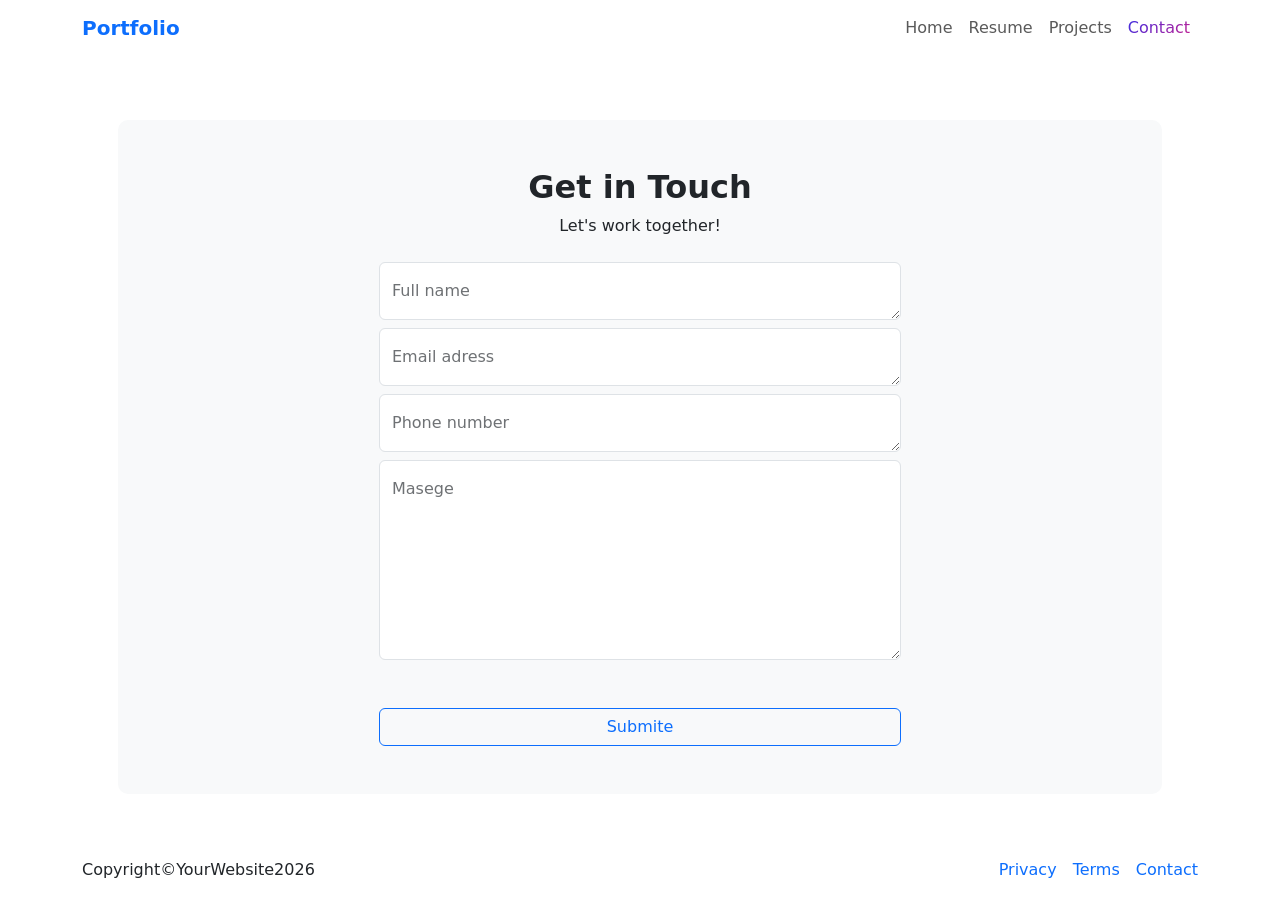
<file: contact.html>
<!DOCTYPE html>
<html lang="en">

<head>
    <meta charset="UTF-8">
    <meta name="viewport" content="width=device-width, initial-scale=1.0">
    <title>Contact</title>
    <link rel="stylesheet" href="./assets/css/bootstrap.css">
    <link rel="stylesheet" href="./assets/css/style.css">
</head>

<body>
    <header class="sticky-top">
        <nav class="navbar navbar-expand-lg bg-white">
            <div class="container">
                <a class="navbar-brand text-primary fw-bold" href="#">Portfolio</a>
                <button class="navbar-toggler" type="button" data-bs-toggle="collapse"
                    data-bs-target="#navbarSupportedContent" aria-controls="navbarSupportedContent"
                    aria-expanded="false" aria-label="Toggle navigation">
                    <span class="navbar-toggler-icon"></span>
                </button>
                <div class="collapse navbar-collapse" id="navbarSupportedContent">
                    <ul class="navbar-nav ms-auto mb-2 mb-lg-0">
                        <li class="nav-item">
                            <a class="nav-link" href="./index.html">Home</a>
                        </li>
                        <li class="nav-item">
                            <a class="nav-link" href="./resume.html">Resume</a>
                        </li>
                        <li class="nav-item">
                            <a class="nav-link" href="./projects.html">Projects</a>
                        </li>
                        <li class="nav-item">
                            <a class="nav-link active" aria-current="page" href="./contact.html">Contact</a>
                        </li>
                    </ul>
                </div>
            </div>
        </nav>
    </header>
    <main>
        <section class="contact mt-3">
            <div class="container p-5 rounded-4">
                <div class="form-submit">
                    <div class="icon fs-3 text-white">
                        <i class="fa-solid fa-envelope  py-2"></i>
                    </div>
                    <div class="text-card ">
                        <h2 class="fw-bold">Get in Touch</h2>
                        <span>Let's work together!</span>
                    </div>
                    <div class="label w-50 m-auto mt-4">
                        <div class="form-floating">
                            <textarea class="form-control" placeholder="Leave a comment here"
                                id="floatingTextarea"></textarea>
                            <label for="floatingTextarea">Full name</label>
                        </div>
                        <div class="form-floating  mt-2">
                            <textarea class="form-control" placeholder="Leave a comment here"
                                id="floatingTextarea"></textarea>
                            <label for="floatingTextarea">Email adress</label>
                        </div>
                        <div class="form-floating mt-2">
                            <textarea class="form-control" placeholder="Leave a comment here"
                                id="floatingTextarea"></textarea>
                            <label for="floatingTextarea">Phone number</label>
                        </div>
                        <div class="form-floating mt-2 ">
                            <textarea class="form-control message" placeholder="Leave a comment here"
                                id="floatingTextarea2"></textarea>
                            <label for="floatingTextarea2">Masege</label>
                        </div>
                    </div>
                    <div class="buttom mt-5  ">
                        <button type="button " class="btn btn-outline-primary w-50 ">Submite</button>
                    </div>
                </div>
            </div>
        </section>
    </main>
    <footer class="bg-white sticky-bottom">
        <div class="container">
            <div class="footer-content d-flex justify-content-between align-items-center">
                <span>Copyright&copy;YourWebsite2026</span>
                <ul class="d-flex list-unstyled mb-0 gap-3">
                    <li><a class="mb-0 text-decoration-none" href="">Privacy</a></li>
                    <li><a class="mb-0 text-decoration-none" href="">Terms</a></li>
                    <li><a class="mb-0 text-decoration-none" href="">Contact</a></li>
                </ul>
            </div>
        </div>
    </footer>
</body>

</html>
</file>
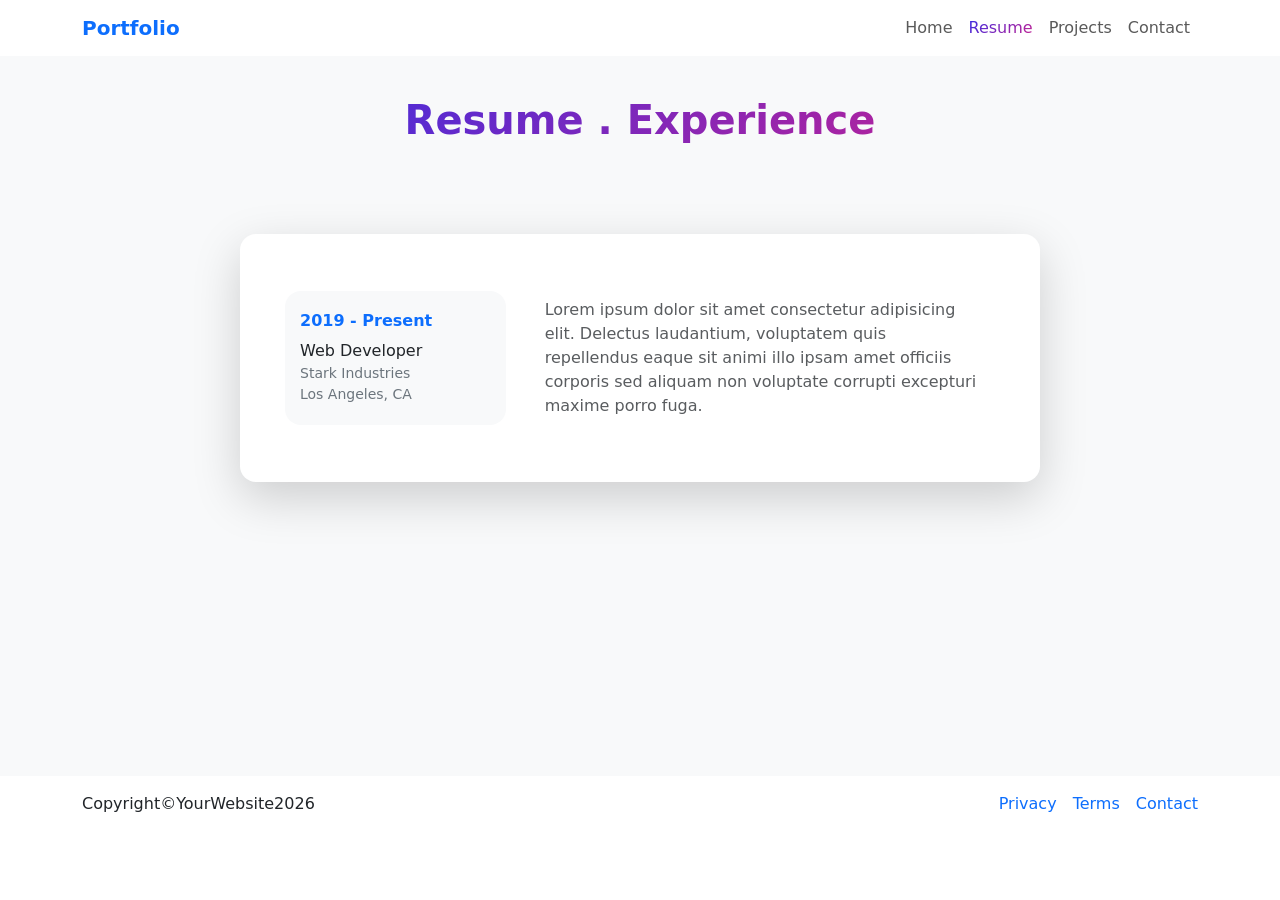
<file: resume.html>
<!DOCTYPE html>
<html lang="en">

<head>
    <meta charset="UTF-8">
    <meta name="viewport" content="width=device-width, initial-scale=1.0">
    <title>Resume</title>
    <link rel="stylesheet" href="./assets/css/bootstrap.css">
    <link rel="stylesheet" href="./assets/css/style.css">
    <link rel="stylesheet" href="./index.html">
</head>

<body>
    <header class="sticky-top">
        <nav class="navbar navbar-expand-lg bg-white">
            <div class="container">
                <a class="navbar-brand text-primary fw-bold" href="#">Portfolio</a>
                <button class="navbar-toggler" type="button" data-bs-toggle="collapse"
                    data-bs-target="#navbarSupportedContent" aria-controls="navbarSupportedContent"
                    aria-expanded="false" aria-label="Toggle navigation">
                    <span class="navbar-toggler-icon"></span>
                </button>
                <div class="collapse navbar-collapse" id="navbarSupportedContent">
                    <ul class="navbar-nav ms-auto mb-2 mb-lg-0">
                        <li class="nav-item">
                            <a class="nav-link" href="./index.html">Home</a>
                        </li>
                        <li class="nav-item">
                            <a class="nav-link active" aria-current="page" href="./resume.html">Resume</a>
                        </li>
                        <li class="nav-item">
                            <a class="nav-link" href="./projects.html">Projects</a>
                        </li>
                        <li class="nav-item">
                            <a class="nav-link" href="./contact.html">Contact</a>
                        </li>
                    </ul>
                </div>
            </div>
        </nav>
    </header>
    <main>
        <section class="resume">
            <div class="container">
                <div class="resume-title">
                    <h1 class=" text-center fw-bold mb-5">Resume . Experience</h1>
                </div>
                <div class="content border-0 shadow-lg mx-auto bg rounded-4">
                    <div class="card-body">
                        <div class="row d-flex">
                            <div class="col-md-4">
                                <div class=" card bg-light rounded-4">
                                    <h6 class="text-primary fw-bold">2019 - Present</h6>
                                    <p class="fw-medium text-dark mb-0">Web Developer</p>
                                    <small class="text-secondary d-block">Stark Industries</small>
                                    <small class="text-secondary">Los Angeles, CA</small>
                                </div>
                            </div>
                            <div class="col-md-8">
                                <div class="card">
                                    <p class="text-muted py-4 mb-0">
                                        Lorem ipsum dolor sit amet consectetur adipisicing elit. Delectus
                                        laudantium,
                                        voluptatem quis repellendus eaque sit animi illo ipsam amet officiis
                                        corporis sed
                                        aliquam non voluptate corrupti excepturi maxime porro fuga.
                                    </p>
                                </div>
                            </div>
                        </div>
                    </div>
                </div>
            </div>
        </section>
    </main>
    <footer class="bg-white sticky-bottom">
        <div class="container">
            <div class="footer-content d-flex justify-content-between align-items-center">
                <span>Copyright&copy;YourWebsite2026</span>
                <ul class="d-flex list-unstyled mb-0 gap-3">
                    <li><a class="mb-0 text-decoration-none" href="">Privacy</a></li>
                    <li><a class="mb-0 text-decoration-none" href="">Terms</a></li>
                    <li><a class="mb-0 text-decoration-none" href="">Contact</a></li>
                </ul>
            </div>
        </div>
    </footer>
</body>

</html>
</file>
<file: assets/css/style.css>
.hero-banner .card-content .card-title{
    background-image: linear-gradient(135deg, #1e30f3 0%, #e21e80 100%) !important;
}
.hero-banner .card-content .card-title{
    background-image: linear-gradient(135deg, #1e30f3 0%, #e21e80 100%) !important;
}

.hero-banner .text{
    margin-top: 20px;
    font-size: 28px;
    color: #858383;
}
.hero-banner .gradient-text{
    font-size: 60px;
    font-weight: 700;
    background: linear-gradient(135deg, #1e30f3 0%, #e21e80 100%);
    -webkit-text-fill-color: transparent;
    -webkit-background-clip:text;
}
.hero-banner button {
    font-size: 14px;
    padding: 10px 40px !important;
}
.card-inner{
    position: relative;
    width: 400px;
    height: 400px;
    padding-left: 50px;
}
.hero-banner .card-content{
    padding-top: 40px;
}
.card-img-box{
    background:linear-gradient(135deg, #1e30f3 0%, #e21e80 100%);
    border-radius: 40px;
    padding: 20px;
    height: 100%;
    width: 100%;
    top: 0;
    display: flex;
    align-items: center;
    justify-content: center;
    position: absolute;
    z-index: 1;
}
.card-inner img{
    position: absolute;
    width: 100%;
    height:450px;
    top:-50px;
    object-fit: cover;
    border-radius: 20px;
    z-index: 5;
}

/* ============================================================================================================ */

.about-me{
    background-color: #F8F9FA;
    padding:60px 0;
    text-align:center;
    border-bottom: 2px solid #fff;
}
.about-me h2{
    font-weight:700;
    background-image: linear-gradient(135deg, #1e30f3 0%, #e21e80 100%);
    -webkit-background-clip:text;
    color:transparent;
    background-position: center center;
}

.about-me .social i{
    font-size:22px;
    margin:3px;
    color: #6f42c1;
}


/* ============================================================================================================ */

.resume{
    height: 80vh;
    background: #f8f9fa;
    padding-top: 40px;
}
.resume .content{
    margin-top: 90px;
    max-width: 800px;
    border-radius: 15px;
    border: 0;
    padding: 20px 45px;
    background-color: white;
}
.resume .row{
    display: flex;
    justify-content: center;
    align-items: center;
}
.resume .card-body{
    padding: 0 !important;
}
.resume .card {
    max-width: 800px;
    border-radius: 15px;
    border: 0;
    padding: 20px 15px;
}
.resume-title h1{
    background-image: linear-gradient(135deg, #1e30f3 0%, #e21e80 100%);
    -webkit-text-fill-color: transparent;
    -webkit-background-clip: text;
}

/* ============================================================================================================ */

.projects {
    background: #F8F9FA;
    padding-top: 40px;
    border-top: 2px solid #fff;
}
.projects .row{
    display: flex;
    justify-content: center;
    align-items: center;
}
.projects .row .card-body{
    padding-left: 30px;
}
.projects .project-title h1 {
    background-image: linear-gradient(135deg, #1e30f3 0%, #e21e80 100%);
    -webkit-text-fill-color: transparent;
    -webkit-background-clip: text;
}
.container-fluid {
    margin-top: 100px;
    padding-top: 60px;
    height: 230px;
    background: linear-gradient(135deg, #1e30f3 0%, #e21e80 100%)
}
.project-foot .text-foot {
    font-size: 43px;
}
/* ============================================================================================================ */
<<<<<<< HEAD
.contact{
    background-color: white;
}
.contact .form-submit{
    background-color: #F8F9FA;
    border-radius: 10px;
    padding-block: 3rem;
}
.text-card {
    text-align: center !important;
}
.message {
    height: 200px !important;
}
.icon {
    text-align: center;
}
.icon i {
    width: 50px !important;
    border-radius: 10px;
    background: #2A7B9B;
    background: linear-gradient(90deg, rgba(42, 123, 155, 1) 0%, rgba(37, 41, 82, 1) 18%, rgba(155, 30, 217, 1) 50%, rgba(237, 83, 83, 1) 100%);
}
.buttom {
    text-align: center;
}

=======

header .navbar .navbar-brand{
    background-image: linear-gradient(135deg, #1e30f3 0%, #e21e80 100%);
    -webkit-text-fill-color: transparent;
    -webkit-background-clip: text;
}
header .navbar .navbar-nav .nav-link.active{
    background-image: linear-gradient(135deg, #1e30f3 0%, #e21e80 100%);
    -webkit-text-fill-color: transparent;
    -webkit-background-clip: text;
}
header .navbar .navbar-nav .nav-link:hover{
    background-image: linear-gradient(135deg, #1e30f3 0%, #e21e80 100%);
    -webkit-text-fill-color: transparent;
    -webkit-background-clip: text;
}
footer{
    padding-block: 1rem;
}
footer ul a:hover{
    background-image: linear-gradient(135deg, #1e30f3 0%, #e21e80 100%);
    -webkit-text-fill-color: transparent;
    -webkit-background-clip: text;
}
>>>>>>> c72d1c5fa05e3bfe9817baaa9663c1c18ab78088
</file>
